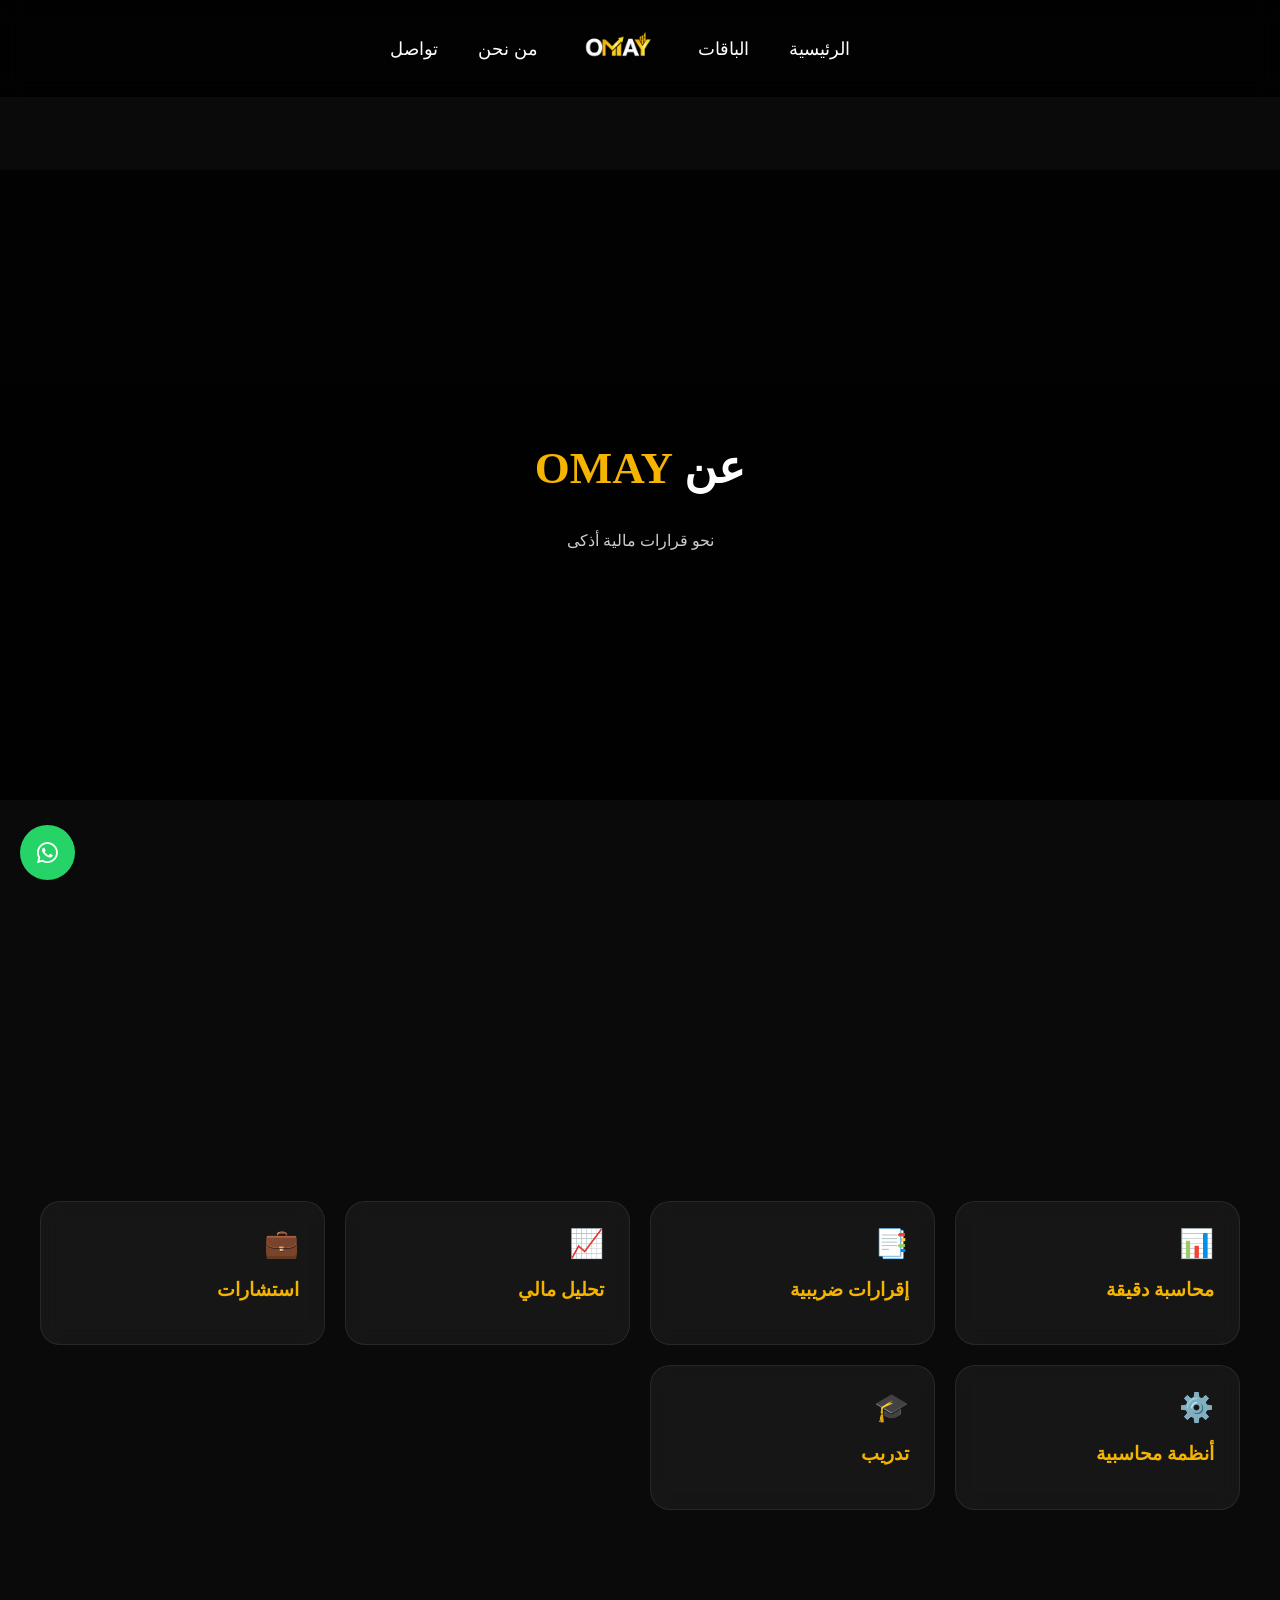
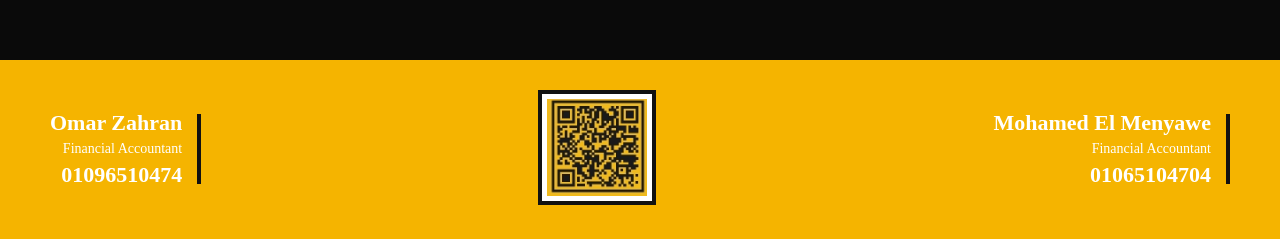
<file: sbs-html/about.html>
<!DOCTYPE html>
<html lang="ar" dir="rtl">
<head>
<meta charset="UTF-8">
<title>من نحن - OMAY</title>

<meta name="viewport" content="width=device-width, initial-scale=1.0">

<link rel="stylesheet" href="https://cdnjs.cloudflare.com/ajax/libs/font-awesome/6.5.0/css/all.min.css">
<link href="https://unpkg.com/aos@2.3.4/dist/aos.css" rel="stylesheet">

<style>

/* ===== Base ===== */
body{
    margin:0;
    font-family:Cairo;
    background:#0a0a0a;
    color:#fff;
    padding-top:80px;
}

/* ===== Header ===== */
.header{
    position:fixed;
    top:0;
    width:100%;
    background:rgba(0,0,0,0.8);
    backdrop-filter:blur(10px);
    display:flex;
    justify-content:center; /* في النص */
    align-items:center;
    padding:20px;
    z-index:999;
}

/* اللوجو */
.header .logo img{
    width:80px;
}

/* المنيو */
.nav{
    display:flex;
    gap:40px;
    align-items:center;
}

/* اللينكات */
.nav a{
    color:#fff;
    text-decoration:none;
    font-size:18px; /* كبرنا الخط */
    position:relative;
    transition:.3s;
}

/* Hover تأثير احترافي */
.nav a::after{
    content:"";
    position:absolute;
    width:0;
    height:2px;
    background:#f5b400;
    bottom:-5px;
    right:0;
    transition:.3s;
}

.nav a:hover{
    color:#f5b400;
    transform:scale(1.1);
}

.nav a:hover::after{
    width:100%;
    left:0;
}

/* مسافة عشان الهيدر */
.hero{
    margin-top:90px;
}
/* ===== Hero ===== */
.hero{
    height:70vh;
    background:linear-gradient(rgba(0,0,0,.8),rgba(0,0,0,.95)),
    url('https://images.unsplash.com/photo-1554224155-6726b3ff858f') center/cover;
    display:flex;
    align-items:center;
    justify-content:center;
    text-align:center;
    padding:0 20px;
}

.hero h1{
    font-size:45px;
}

.hero span{
    color:#f5b400;
}

.hero p{
    color:#ccc;
}

/* ===== Sections ===== */
.section{
    padding:70px 40px;
}

.section h2{
    text-align:center;
    margin-bottom:40px;
}

.glass{
    background:rgba(255,255,255,0.05);
    backdrop-filter:blur(10px);
    border:1px solid rgba(255,255,255,0.08);
    border-radius:20px;
    padding:25px;
    transition:.4s;
}

.glass:hover{
    transform:translateY(-8px);
    box-shadow:0 0 20px rgba(245,180,0,0.3);
}

.grid{
    display:grid;
    grid-template-columns:repeat(auto-fit,minmax(250px,1fr));
    gap:20px;
}

.gold{
    color:#f5b400;
}

.icon{
    font-size:28px;
    color:#f5b400;
    margin-bottom:10px;
}

.values{
    text-align:center;
    font-size:18px;
    color:#ddd;
}

/* ===== Footer ===== */
.team-footer{
    background:#f5b400;
    display:flex;
    justify-content:space-between;
    padding:30px;
    flex-wrap:wrap;
}

.member{
    display:flex;
    gap:10px;
}

.line{
    width:3px;
    background:#111;
}

.qr img{
    width:90px;
}

/* ===== WhatsApp ===== */
.whatsapp-btn{
    position:fixed;
    bottom:20px;
    left:20px;
    width:55px;
    height:55px;
    background:#25D366;
    color:#fff;
    border-radius:50%;
    display:flex;
    justify-content:center;
    align-items:center;
    font-size:24px;
    cursor:pointer;
    z-index:9999;
}

/* Popup */
.whats-popup{
    position:fixed;
    inset:0;
    background:rgba(0,0,0,0.7);
    display:none;
    justify-content:center;
    align-items:center;
}

.whats-box{
    background:#111;
    padding:20px;
    border-radius:15px;
    text-align:center;
    width:280px;
}

.whats-box a{
    display:block;
    margin:10px 0;
    padding:10px;
    background:#25D366;
    color:#fff;
    text-decoration:none;
    border-radius:8px;
}

/* ===== Responsive ===== */
@media (max-width:768px){

    body{
        padding-top:70px;
    }

    .nav{
        flex-direction:column;
        gap:10px;
    }

    .links{
        flex-wrap:wrap;
        justify-content:center;
        gap:10px;
    }

    .links a{
        font-size:13px;
    }

    .logo img{
        width:55px;
    }

    .hero{
        height:auto;
        padding:100px 15px 40px;
    }

    .hero h1{
        font-size:26px;
    }

    .hero p{
        font-size:13px;
    }

    .section{
        padding:30px 15px;
    }

    .glass{
        padding:18px;
    }

    .team-footer{
        flex-direction:column;
        align-items:center;
        text-align:center;
        gap:20px;
    }

    .member{
        justify-content:center;
    }

}
@media(max-width:768px){

    .nav{
        flex-direction:row;
        justify-content:space-between;
    }

    .links{
        gap:10px;
    }

    .links a{
        font-size:12px;
    }

    .logo img{
        width:55px;
    }

}
.team-footer{
    background:#f5b400;
    display:flex;
    justify-content:space-between;
    align-items:center;
    padding:30px 50px;
    margin-top:80px;
    flex-wrap:wrap;
}

/* كل شخص */
.member{
    display:flex;
    align-items:center;
    gap:15px;
}

/* الخط */
.line{
    width:4px;
    height:70px;
    background:#111;
}

/* النص */
.info h2{
    margin:0;
    font-size:22px;
    font-weight:bold;
}

.info p{
    margin:5px 0;
    font-size:14px;
}

.info span{
    font-size:22px;
    font-weight:bold;
}

/* QR */
.qr img{
    width:100px;
    border:4px solid #111;
    padding:5px;
    background:#fff;
}

</style>
</head>

<body>

<!-- Header -->
<header class="header">

    <nav class="nav">

        <a href="index.html">الرئيسية</a>
        <a href="bakat.html">الباقات</a>

        <!-- اللوجو في النص -->
        <div class="logo">
            <img src="images/logo.png" alt="logo">
        </div>

        <a href="about.html">من نحن</a>
        <a href="contact.html">تواصل  </a>

    </nav>

</header>

<!-- Hero -->
<section class="hero">
<div data-aos="fade-up">
<h1>عن <span>OMAY</span></h1>
<p>نحو قرارات مالية أذكى</p>
</div>
</section>

<!-- About -->
<section class="section">
<div class="glass" data-aos="fade-up">
<p>
في OMAY، نؤمن بأن المحاسبة هي أساس القرارات المالية الناجحة.
نحن شركة متخصصة في تقديم الخدمات المحاسبية والضريبية للشركات والمهنيين.
</p>
</div>
</section>

<!-- Services -->
<section class="section">
<h2 data-aos="fade-up">ما نقدمه</h2>

<div class="grid">

<div class="glass"><div class="icon">📊</div><h3 class="gold">محاسبة دقيقة</h3></div>
<div class="glass"><div class="icon">📑</div><h3 class="gold">إقرارات ضريبية</h3></div>
<div class="glass"><div class="icon">📈</div><h3 class="gold">تحليل مالي</h3></div>
<div class="glass"><div class="icon">💼</div><h3 class="gold">استشارات</h3></div>
<div class="glass"><div class="icon">⚙️</div><h3 class="gold">أنظمة محاسبية</h3></div>
<div class="glass"><div class="icon">🎓</div><h3 class="gold">تدريب</h3></div>

</div>
</section>

<!-- Footer -->
<section class="team-footer">

    <div class="member">
        <div class="line"></div>
        <div class="info">
            <h2>Mohamed El Menyawe</h2>
            <p>Financial Accountant</p>
            <span>01065104704</span>
        </div>
    </div>

    <div class="qr">
        <img src="images/qr.jpeg" alt="QR Code">
    </div>

    <div class="member">
        <div class="line"></div>
        <div class="info">
            <h2>Omar Zahran</h2>
            <p>Financial Accountant</p>
            <span>01096510474</span>
        </div>
    </div>

</section>

<!-- WhatsApp -->
<a class="whatsapp-btn" onclick="openWhatsPopup()">
<i class="fab fa-whatsapp"></i>
</a>

<div id="whatsPopup" class="whats-popup">
<div class="whats-box">
<h3>عاوز تكلم مين؟</h3>
<a href="https://wa.me/201096510474" target="_blank">عمر</a>
<a href="https://wa.me/201065104704" target="_blank">محمد</a>
<span onclick="closeWhatsPopup()">×</span>
</div>
</div>

<script src="https://unpkg.com/aos@2.3.4/dist/aos.js"></script>
<script>
AOS.init();

function openWhatsPopup(){
document.getElementById("whatsPopup").style.display="flex";
}

function closeWhatsPopup(){
document.getElementById("whatsPopup").style.display="none";
}
</script>

</body>
</html>
</file>
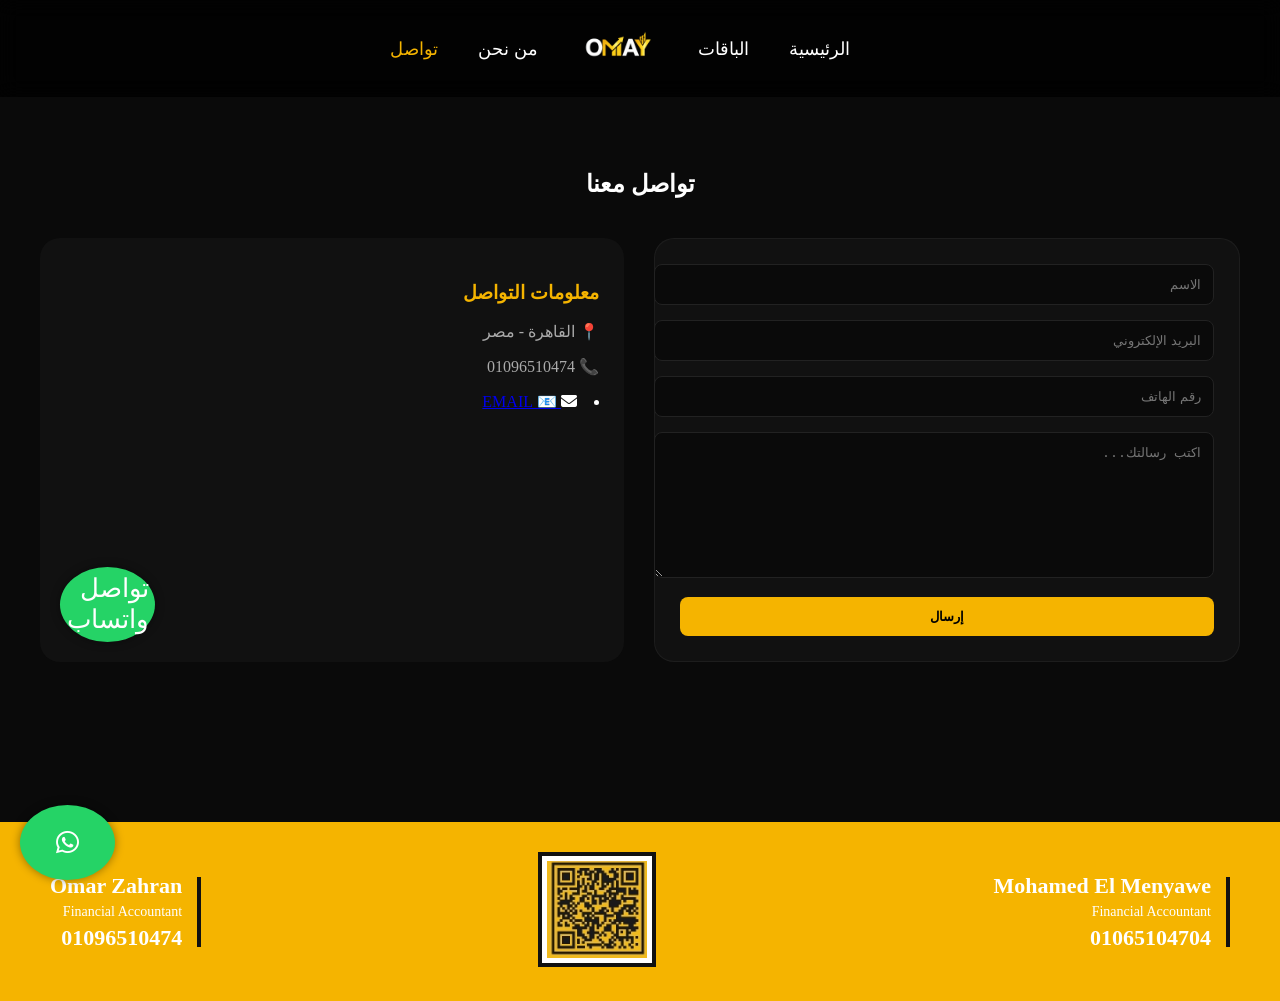
<file: sbs-html/contact.html>
<!DOCTYPE html>
<html lang="ar" dir="rtl">
<head>
<meta charset="UTF-8">
<title>تواصل معنا - OMAY</title>
<link rel="stylesheet" href="https://cdnjs.cloudflare.com/ajax/libs/font-awesome/6.5.0/css/all.min.css">
<link href="https://unpkg.com/aos@2.3.4/dist/aos.css" rel="stylesheet">

<style>
body{
    margin:0;
    font-family:Cairo;
    background:#0a0a0a;
    color:#fff;
}

/* ===== Header (نفسه بالظبط) ===== */
.header{
    position:fixed;
    top:0;
    width:100%;
    background:rgba(0,0,0,0.8);
    backdrop-filter:blur(10px);
    display:flex;
    justify-content:center;
    align-items:center;
    padding:20px;
    z-index:999;
}

.nav{
    display:flex;
    gap:40px;
    align-items:center;
}

.nav a{
    color:#fff;
    text-decoration:none;
    font-size:18px;
    position:relative;
    transition:.3s;
}

.nav a::after{
    content:"";
    position:absolute;
    width:0;
    height:2px;
    background:#f5b400;
    bottom:-5px;
    right:0;
    transition:.3s;
}

.nav a:hover{
    color:#f5b400;
    transform:scale(1.1);
}

.nav a:hover::after{
    width:100%;
    left:0;
}

.logo img{
    width:80px;
}

/* ===== Contact Section ===== */
.contact{
    padding:150px 40px 80px;
}

.contact h2{
    text-align:center;
    margin-bottom:40px;
}

.contact-container{
    display:flex;
    gap:30px;
    flex-wrap:wrap;
}

/* الفورم */
.form-box{
    flex:1;
    min-width:300px;
    background:#111;
    padding:25px;
    border-radius:20px;
    border:1px solid rgba(255,255,255,0.05);
}

.form-box input,
.form-box textarea{
    width:100%;
    padding:12px;
    margin-bottom:15px;
    background:#0a0a0a;
    border:1px solid #222;
    color:#fff;
    border-radius:8px;
}

.form-box textarea{
    height:120px;
}

.form-box button{
    width:100%;
    padding:12px;
    background:#f5b400;
    border:none;
    color:#000;
    font-weight:bold;
    border-radius:8px;
    cursor:pointer;
    transition:.3s;
}

.form-box button:hover{
    box-shadow:0 0 15px #f5b400;
}

/* معلومات */
.info-box{
    flex:1;
    min-width:300px;
    background:#111;
    padding:25px;
    border-radius:20px;
}

.info-box h3{
    color:#f5b400;
}

.info-box p{
    color:#aaa;
}

/* واتساب */
.whatsapp-btn{
    display:inline-block;
    margin-top:15px;
    background:#25D366;
    padding:10px 20px;
    border-radius:8px;
    color:#fff;
    text-decoration:none;
}

/* Footer (نفسه) */
.team-footer{
    background:#f5b400;
    display:flex;
    justify-content:space-between;
    align-items:center;
    padding:30px 50px;
    margin-top:80px;
    flex-wrap:wrap;
}

.member{
    display:flex;
    align-items:center;
    gap:15px;
}

.line{
    width:4px;
    height:70px;
    background:#111;
}

.info h2{
    margin:0;
    font-size:22px;
    font-weight:bold;
}

.info p{
    margin:5px 0;
    font-size:14px;
}

.info span{
    font-size:22px;
    font-weight:bold;
}

.qr img{
    width:100px;
    border:4px solid #111;
    padding:5px;
    background:#fff;
}

/* موبايل */
@media(max-width:768px){
    .contact-container{
        flex-direction:column;
    }

    .team-footer{
        flex-direction:column;
        gap:20px;
        text-align:center;
    }

    .line{
        display:none;
    }
}

.popup{
    position:fixed;
    top:0;
    left:0;
    width:100%;
    height:100%;
    background:rgba(0,0,0,0.8);
    display:none;
    justify-content:center;
    align-items:center;
}

.popup-content{
    background:#111;
    padding:30px;
    border-radius:15px;
    width:300px;
    text-align:center;
}

.close{
    cursor:pointer;
    float:left;
    color:#f5b400;
    font-size:20px;
}
/* زرار واتساب */
.whatsapp-btn{
    position:fixed;
    bottom:20px;
    left:20px;
    width:55px;
    height:55px;
    background:#25D366;
    color:#fff;
    border-radius:50%;
    display:flex;
    justify-content:center;
    align-items:center;
    font-size:26px;
    cursor:pointer;
    z-index:9999;
    box-shadow:0 0 10px rgba(0,0,0,0.4);
    transition:.3s;
}

.whatsapp-btn:hover{
    transform:scale(1.1);
}

/* البوب اب */
.whats-popup{
    position:fixed;
    top:0;
    left:0;
    width:100%;
    height:100%;
    background:rgba(0,0,0,0.7);
    display:none;
    justify-content:center;
    align-items:center;
    z-index:9999;
}

.whats-box{
    background:#111;
    padding:25px;
    border-radius:15px;
    text-align:center;
    width:300px;
}

.whats-box h3{
    margin-bottom:15px;
    color:#25D366;
}

.whats-box a{
    display:block;
    margin:10px 0;
    padding:10px;
    background:#25D366;
    color:#fff;
    text-decoration:none;
    border-radius:10px;
}

.whats-box span{
    display:block;
    margin-top:10px;
    cursor:pointer;
    color:#fff;
}
@media (max-width:768px){

    /* يخليهم تحت بعض بدل جنب بعض */
    .contact .row{
        flex-direction: column;
    }

    /* الكروت */
    .contact .col-md-6{
        width: 100%;
        margin-bottom: 20px;
    }

    /* الفورم */
    .main_form{
        padding: 15px;
    }

    .main_form input,
    .main_form textarea{
        font-size: 14px;
        padding: 10px;
    }

    /* زرار */
    .send_btn{
        width: 100%;
        font-size: 14px;
    }

}
@media (max-width:768px){

    .team-footer{
        display: flex;
        flex-direction: column;
        align-items: center;
        text-align: center;

        padding: 20px;
        gap: 20px;
    }

    .team-footer div{
        width: 100%;
    }

    /* QR */
    .team-footer img{
        width: 150px;
        margin: 10px auto;
    }

}
</style>
</head>

<body>

<!-- ===== Header ===== -->
<header class="header">
    <nav class="nav">

        <a href="index.html">الرئيسية</a>
        <a href="bakat.html">الباقات</a>

        <div class="logo">
            <img src="images/logo.png">
        </div>

        <a href="about.html">من نحن</a>
        <a href="#" style="color:#f5b400;">تواصل</a>

    </nav>
</header>

<!-- ===== Contact ===== -->
<section class="contact">
    <h2 data-aos="fade-up">تواصل معنا</h2>

    <div class="contact-container">

        <!-- الفورم -->
        <div class="form-box" data-aos="fade-left">
            <form onsubmit="sendMessage(event)">
                <input type="text" id="name" placeholder="الاسم" required>
                <input type="email" id="email" placeholder="البريد الإلكتروني" required>
                <input type="text" id="phone" placeholder="رقم الهاتف">
                <textarea id="msg" placeholder="اكتب رسالتك..." required></textarea>
                <button type="submit">إرسال</button>
            </form>
        </div>

        <!-- المعلومات -->
        <div class="info-box" data-aos="fade-right">
            <h3>معلومات التواصل</h3>
            <p>📍 القاهرة - مصر</p>
            <p>📞 01096510474</p>
            <li> <i class="fa fa-envelope" aria-hidden="true"></i><a href="mailto:omayconsulting2025@gmail.com"> 📧 EMAIL</a></li>


            <a href="#" onclick="openChoosePopup()" class="whatsapp-btn">
    تواصل واتساب
</a>
        </div>

    </div>
</section>

<!-- ===== Footer ===== -->
<section class="team-footer">

    <div class="member">
        <div class="line"></div>
        <div class="info">
            <h2>Mohamed El Menyawe</h2>
            <p>Financial Accountant</p>
            <span>01065104704</span>
        </div>
    </div>

    <div class="qr">
        <img src="images/qr.jpeg">
    </div>

    <div class="member">
        <div class="line"></div>
        <div class="info">
            <h2>Omar Zahran</h2>
            <p>Financial Accountant</p>
            <span>01096510474</span>
        </div>
    </div>

</section>

<script src="https://unpkg.com/aos@2.3.4/dist/aos.js"></script>
<script>
AOS.init();

/* إرسال واتساب من الفورم */
function sendMessage(e){
    e.preventDefault();

    let name = document.getElementById("name").value;
    let msg = document.getElementById("msg").value;

    let text = `السلام عليكم 👋
الاسم: ${name}

الرسالة:
${msg}`;

    let url = `https://wa.me/201065104704?text=${encodeURIComponent(text)}`;

    window.open(url, "_blank");
}
</script>
<div id="choosePopup" class="popup">
    <div class="popup-content">
        <span onclick="closeChoosePopup()" class="close">&times;</span>
        <h3>اختار تبعت لمين 👇</h3>

        <button class="btn-main" onclick="sendWhatsApp('201065104704')">
            👨‍💻 مهندس محمد المنياوي
        </button>

        <button class="btn-main" onclick="sendWhatsApp('201096510474')">
            👨‍💻 مهندس عمر زهران
        </button>
    </div>
</div>
<script>
function openChoosePopup(){
    document.getElementById("choosePopup").style.display = "flex";
}

function closeChoosePopup(){
    document.getElementById("choosePopup").style.display = "none";
}

function sendWhatsApp(phone){

    let text = `السلام عليكم 👋
كنت حابب استفسر عن خدماتكم`;

    let url = `https://wa.me/${phone}?text=${encodeURIComponent(text)}`;

    window.open(url, "_blank");
}

/* قفل لما تدوس بره */
window.onclick = function(e){
    let popup = document.getElementById("choosePopup");
    if(e.target === popup){
        closeChoosePopup();
    }
}
</script>
<a class="whatsapp-btn" onclick="openWhatsPopup()">
    <i class="fab fa-whatsapp"></i>
</a>

<!-- Popup -->
<div id="whatsPopup" class="whats-popup">
  <div class="whats-box">
    <h3>عاوز تكلم مين؟</h3>

    <a href="https://wa.me/201096510474" target="_blank">
        👨‍💼 عمر
    </a>

    <a href="https://wa.me/201065104704" target="_blank">
        👨‍💼 محمد
    </a>

    <span onclick="closeWhatsPopup()">×</span>
  </div>
</div>
<script>
function openWhatsPopup(){
    document.getElementById("whatsPopup").style.display="flex";
}

function closeWhatsPopup(){
    document.getElementById("whatsPopup").style.display="none";
}
</script>
</body>
</html>
</file>
